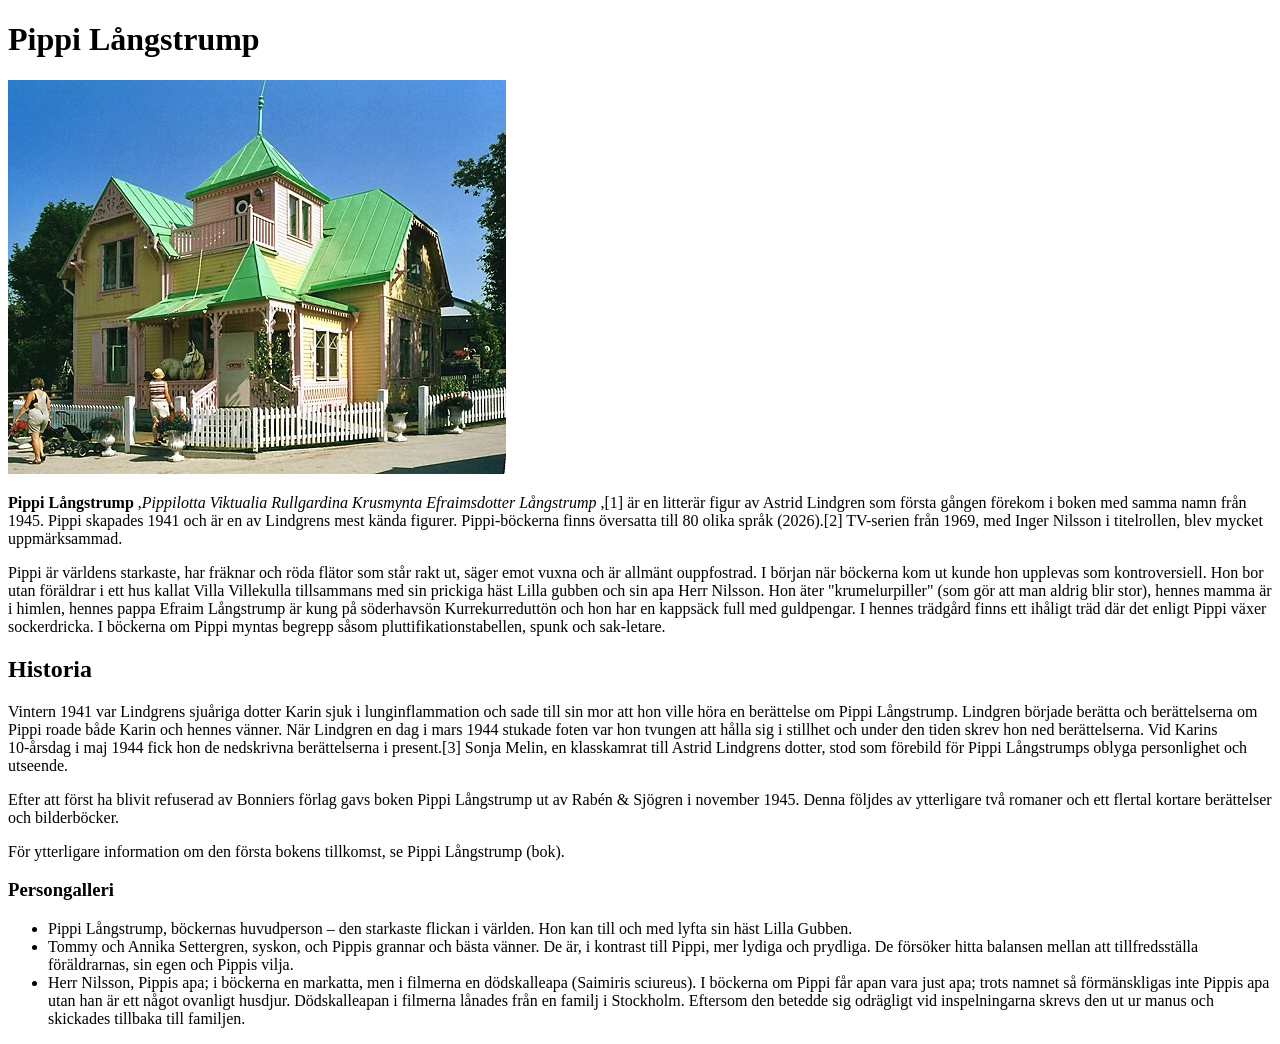
<file: index.html>
<!DOCTYPE html>
<html lang="en">
<head>
    <meta charset="UTF-8">
    <meta name="viewport" content="width=, initial-scale=1.0">
    <title>Document</title>
</head>
<body>
    <h1>Pippi Långstrump</h1>
    <img src="./Screenshot 2026-08-27 at 16.06.23.png" alt="Villa Villekulla">
    <p><strong>Pippi Långstrump</strong> ,<em>Pippilotta Viktualia Rullgardina Krusmynta Efraimsdotter Långstrump</em> ,[1] är en litterär figur av Astrid Lindgren som första gången förekom i boken med samma namn från 1945. Pippi skapades 1941 och är en av Lindgrens mest kända figurer. Pippi-böckerna finns översatta till 80 olika språk (2026).[2] TV-serien från 1969, med Inger Nilsson i titelrollen, blev mycket uppmärksammad.</p>
    
    <p>Pippi är världens starkaste, har fräknar och röda flätor som står rakt ut, säger emot vuxna och är allmänt ouppfostrad. I början när böckerna kom ut kunde hon upplevas som kontroversiell. Hon bor utan föräldrar i ett hus kallat Villa Villekulla tillsammans med sin prickiga häst Lilla gubben och sin apa Herr Nilsson. Hon äter "krumelurpiller" (som gör att man aldrig blir stor), hennes mamma är i himlen, hennes pappa Efraim Långstrump är kung på söderhavsön Kurrekurreduttön och hon har en kappsäck full med guldpengar. I hennes trädgård finns ett ihåligt träd där det enligt Pippi växer sockerdricka. I böckerna om Pippi myntas begrepp såsom pluttifikationstabellen, spunk och sak-letare.</p>




    
    <h2>Historia</h2>
    <p>Vintern 1941 var Lindgrens sjuåriga dotter Karin sjuk i lunginflammation och sade till sin mor att hon ville höra en berättelse om Pippi Långstrump. Lindgren började berätta och berättelserna om Pippi roade både Karin och hennes vänner. När Lindgren en dag i mars 1944 stukade foten var hon tvungen att hålla sig i stillhet och under den tiden skrev hon ned berättelserna. Vid Karins 10-årsdag i maj 1944 fick hon de nedskrivna berättelserna i present.[3] Sonja Melin, en klasskamrat till Astrid Lindgrens dotter, stod som förebild för Pippi Långstrumps oblyga personlighet och utseende.</p>
    <p>Efter att först ha blivit refuserad av Bonniers förlag gavs boken Pippi Långstrump ut av Rabén & Sjögren i november 1945. Denna följdes av ytterligare två romaner och ett flertal kortare berättelser och bilderböcker.</p>
    <p>För ytterligare information om den första bokens tillkomst, se Pippi Långstrump (bok).</p>
    <h3>Persongalleri</h3>
    <ul>
        <li>Pippi Långstrump, böckernas huvudperson – den starkaste flickan i världen. Hon kan till och med lyfta sin häst Lilla Gubben.</li>
        <li>Tommy och Annika Settergren, syskon, och Pippis grannar och bästa vänner. De är, i kontrast till Pippi, mer lydiga och prydliga. De försöker hitta balansen mellan att tillfredsställa föräldrarnas, sin egen och Pippis vilja.</li>
        <li>Herr Nilsson, Pippis apa; i böckerna en markatta, men i filmerna en dödskalleapa (Saimiris sciureus). I böckerna om Pippi får apan vara just apa; trots namnet så förmänskligas inte Pippis apa utan han är ett något ovanligt husdjur. Dödskalleapan i filmerna lånades från en familj i Stockholm. Eftersom den betedde sig odrägligt vid inspelningarna skrevs den ut ur manus och skickades tillbaka till familjen.</li>
    </ul>
</body>
</html>
</file>
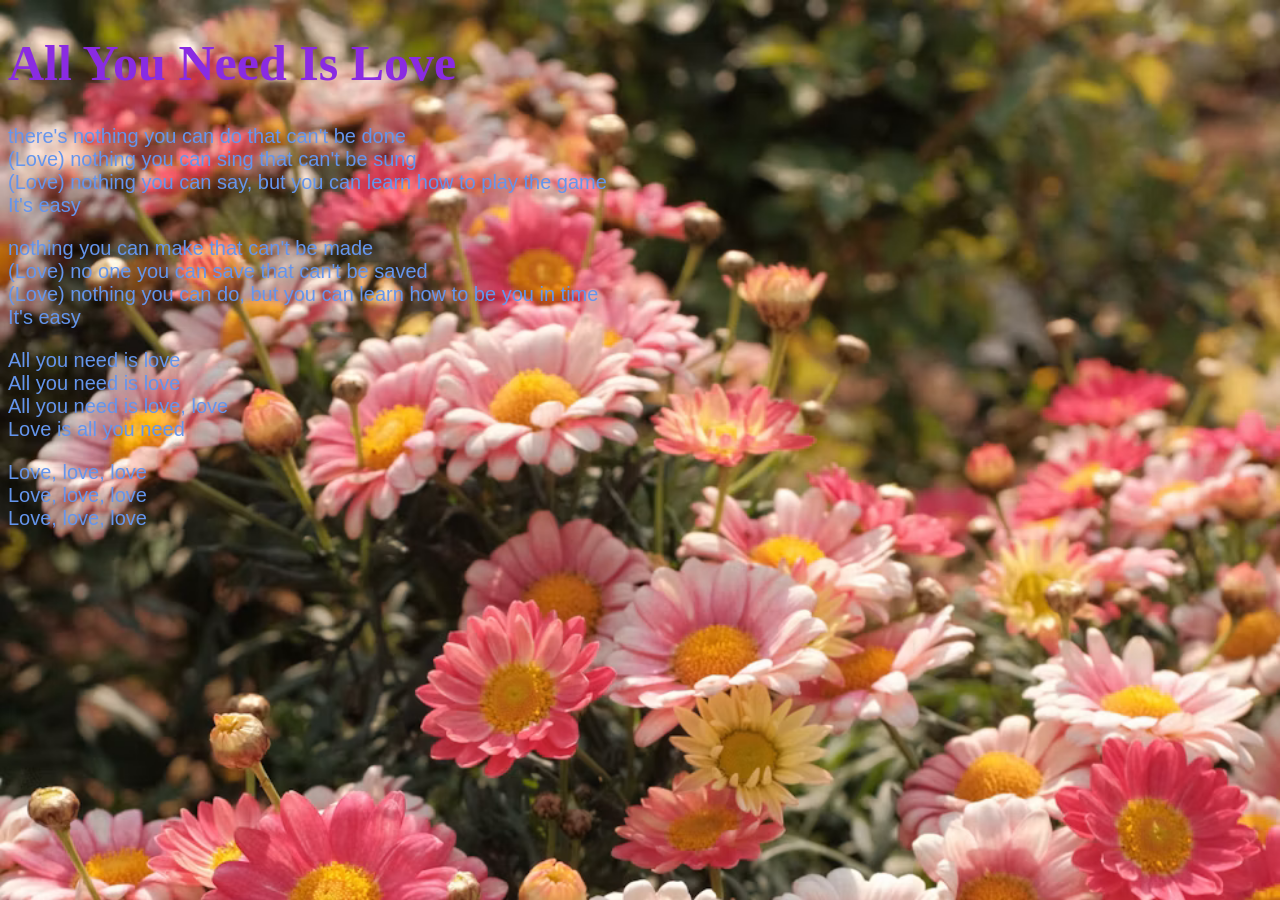
<file: kapitel-1/Love/index.html>
<!DOCTYPE html>
<html lang="en">
<head>
    <meta charset="UTF-8">
    <meta name="viewport" content="width=device-width, initial-scale=1.0">
    <title>All You Need Is Love</title>
    <link rel="stylesheet" href="style.css">
</head>
<body>
    <h1>All You Need Is Love</h1>
    <p>there's nothing you can do that can't be done <br>
    (Love) nothing you can sing that can't be sung <br>
    (Love) nothing you can say, but you can learn how to play the game <br>
    It's easy</p>
    <p>nothing you can make that can't be made <br>
    (Love) no one you can save that can't be saved <br>
    (Love) nothing you can do, but you can learn how to be you in time <br>
    It's easy</p>
    <p>All you need is love <br>
    All you need is love <br>
    All you need is love, love <br>
    Love is all you need</p>
    <p>Love, love, love <br>
    Love, love, love <br>
    Love, love, love</p>
</body>
</html>
</file>
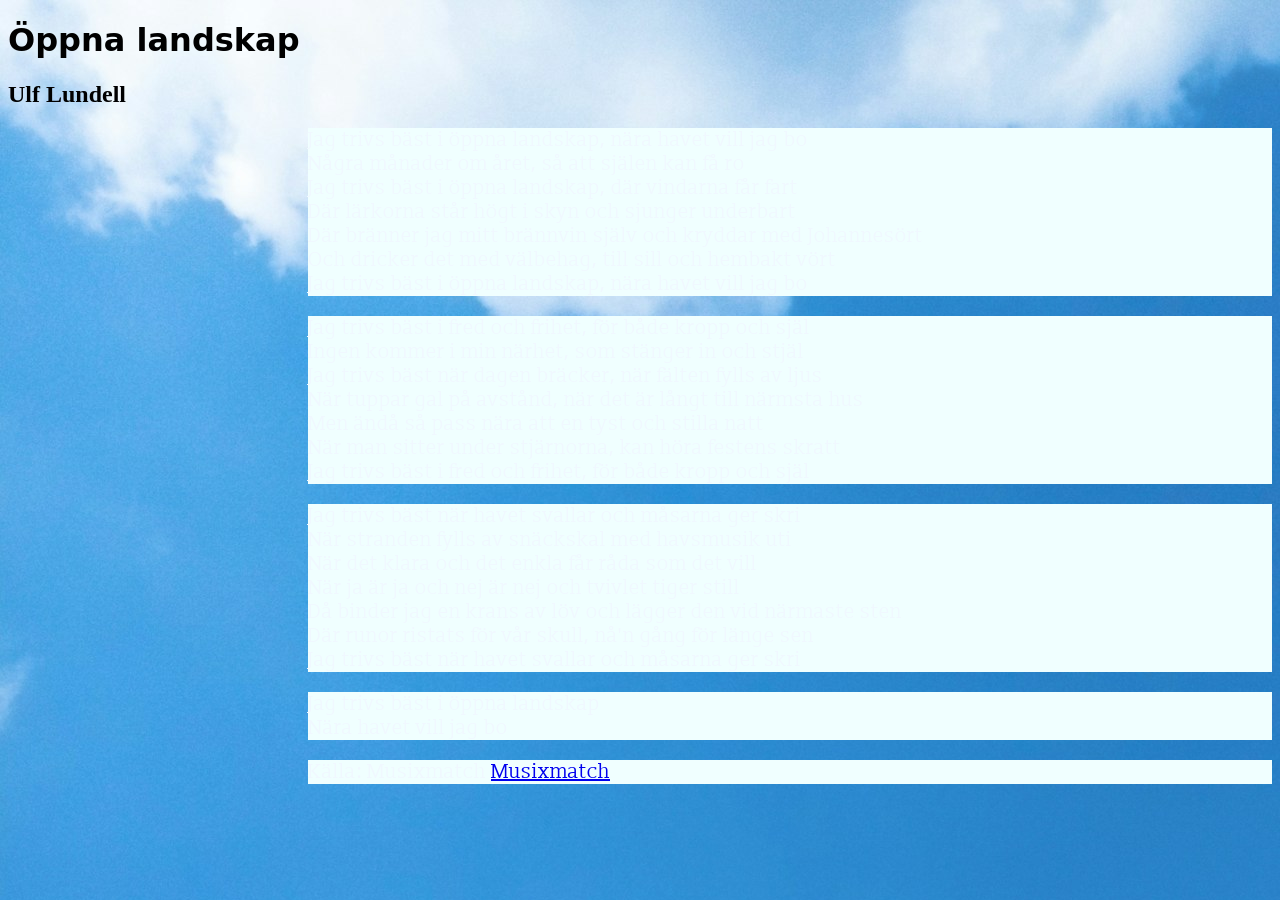
<file: kapitel-1/oppna-landskapet/index.html>
<!DOCTYPE html>
<html lang="en">
<head>
    <meta charset="UTF-8">
    <meta name="viewport" content="width=, initial-scale=1.0">
    <title>Document</title>
    <link rel="stylesheet" href="style.css">
</head>
<body>
    <h1>Öppna landskap</h1>
    <h2>Ulf Lundell</h2>
    <p>Jag trivs bäst i öppna landskap, nära havet vill jag bo <br>
    Några månader om året, så att själen kan få ro <br>
    Jag trivs bäst i öppna landskap, där vindarna får fart <br>
    Där lärkorna står högt i skyn och sjunger underbart <br>
    Där bränner jag mitt brännvin själv och kryddar med Johannesört <br>
    Och dricker det med välbehag, till sill och hembakt vört <br>
    Jag trivs bäst i öppna landskap, nära havet vill jag bo <br>
    </p>

    <p>Jag trivs bäst i fred och frihet, för både kropp och själ <br>
    Ingen kommer i min närhet, som stänger in och stjäl <br>
    Jag trivs bäst när dagen bräcker, när fälten fylls av ljus <br>
    När tuppar gal på avstånd, när det är långt till närmsta hus <br>
    Men ändå så pass nära att en tyst och stilla natt <br>
    När man sitter under stjärnorna, kan höra festens skratt <br>
    Jag trivs bäst i fred och frihet, för både kropp och själ <br>
    </p>

    <p>Jag trivs bäst när havet svallar och måsarna ger skri <br>
    När stranden fylls av snäckskal med havsmusik uti <br>
    När det klara och det enkla får råda som det vill <br>
    När ja är ja och nej är nej och tvivlet tiger still <br>
    Då binder jag en krans av löv och lägger den vid närmaste sten <br>
    Där runor ristats för vår skull, nå'n gång för länge sen <br>
    Jag trivs bäst när havet svallar och måsarna ger skri <br>
    </p>

    <p>Jag trivs bäst i öppna landskap <br>
    Nära havet vill jag bo <br>
    </p>

    <p>Källa: Musixmatch <a href="https://pro-web.musixmatch.com/pro">Musixmatch</a></p>
</body>
</html>
</file>
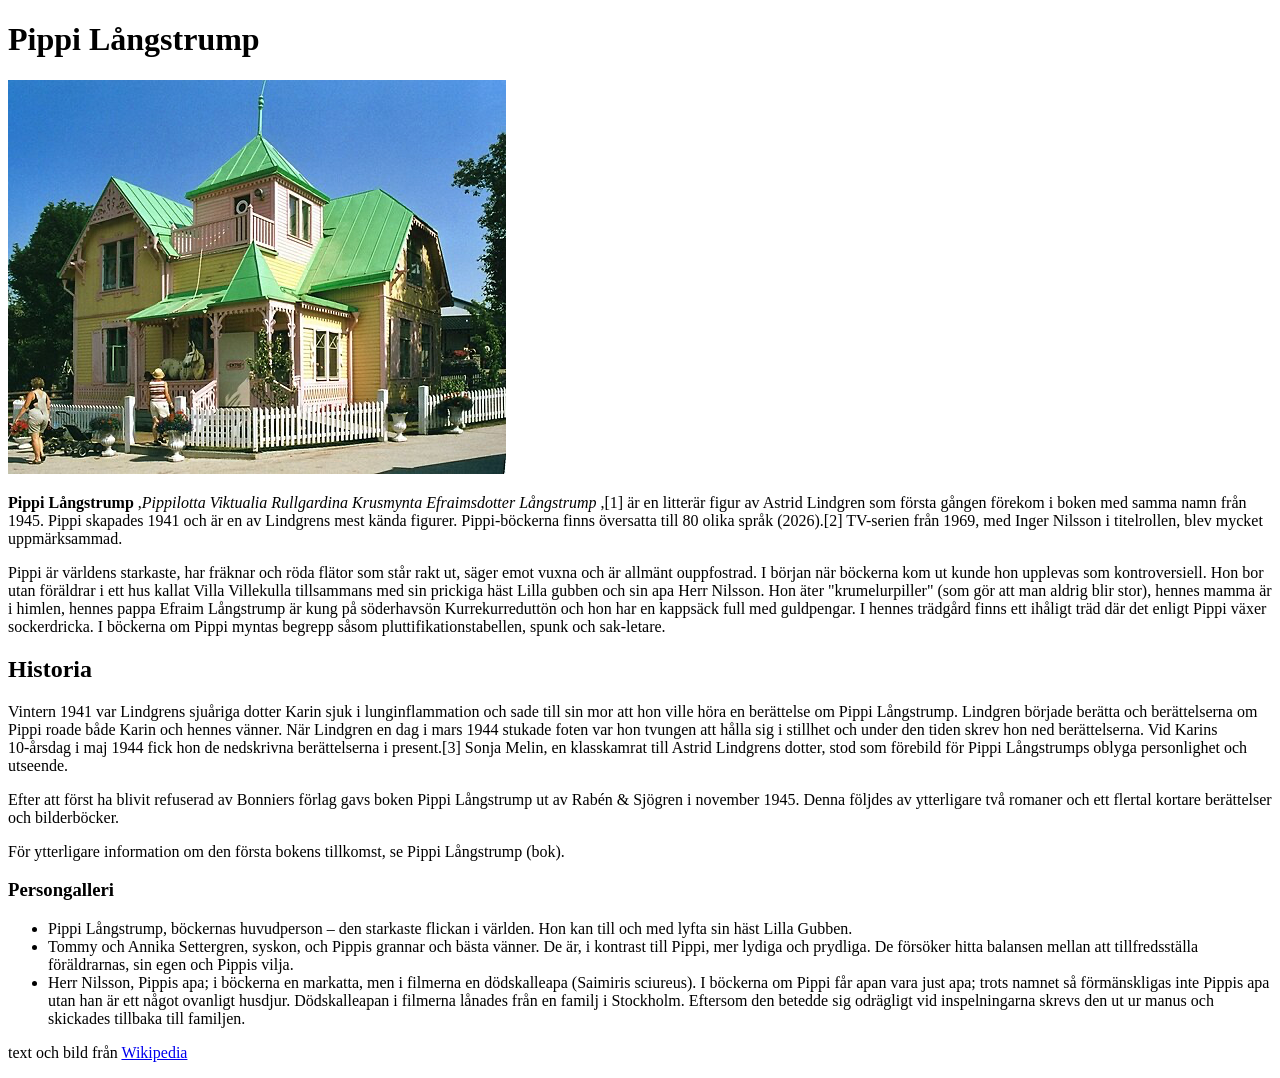
<file: kapitel-1/pippi/index.html>
<!DOCTYPE html>
<html lang="en">
<head>
    <meta charset="UTF-8">
    <meta name="viewport" content="width=, initial-scale=1.0">
    <title>Document</title>
</head>
<body>
    <h1>Pippi Långstrump</h1>
    <img src="./Screenshot 2026-08-27 at 16.06.23.png" alt="Villa Villekulla">
    <p><strong>Pippi Långstrump</strong> ,<em>Pippilotta Viktualia Rullgardina Krusmynta Efraimsdotter Långstrump</em> ,[1] är en litterär figur av Astrid Lindgren som första gången förekom i boken med samma namn från 1945. Pippi skapades 1941 och är en av Lindgrens mest kända figurer. Pippi-böckerna finns översatta till 80 olika språk (2026).[2] TV-serien från 1969, med Inger Nilsson i titelrollen, blev mycket uppmärksammad.</p>
    
    <p>Pippi är världens starkaste, har fräknar och röda flätor som står rakt ut, säger emot vuxna och är allmänt ouppfostrad. I början när böckerna kom ut kunde hon upplevas som kontroversiell. Hon bor utan föräldrar i ett hus kallat Villa Villekulla tillsammans med sin prickiga häst Lilla gubben och sin apa Herr Nilsson. Hon äter "krumelurpiller" (som gör att man aldrig blir stor), hennes mamma är i himlen, hennes pappa Efraim Långstrump är kung på söderhavsön Kurrekurreduttön och hon har en kappsäck full med guldpengar. I hennes trädgård finns ett ihåligt träd där det enligt Pippi växer sockerdricka. I böckerna om Pippi myntas begrepp såsom pluttifikationstabellen, spunk och sak-letare.</p>




    
    <h2>Historia</h2>
    <p>Vintern 1941 var Lindgrens sjuåriga dotter Karin sjuk i lunginflammation och sade till sin mor att hon ville höra en berättelse om Pippi Långstrump. Lindgren började berätta och berättelserna om Pippi roade både Karin och hennes vänner. När Lindgren en dag i mars 1944 stukade foten var hon tvungen att hålla sig i stillhet och under den tiden skrev hon ned berättelserna. Vid Karins 10-årsdag i maj 1944 fick hon de nedskrivna berättelserna i present.[3] Sonja Melin, en klasskamrat till Astrid Lindgrens dotter, stod som förebild för Pippi Långstrumps oblyga personlighet och utseende.</p>
    <p>Efter att först ha blivit refuserad av Bonniers förlag gavs boken Pippi Långstrump ut av Rabén & Sjögren i november 1945. Denna följdes av ytterligare två romaner och ett flertal kortare berättelser och bilderböcker.</p>
    <p>För ytterligare information om den första bokens tillkomst, se Pippi Långstrump (bok).</p>
    <h3>Persongalleri</h3>
    <ul>
        <li>Pippi Långstrump, böckernas huvudperson – den starkaste flickan i världen. Hon kan till och med lyfta sin häst Lilla Gubben.</li>
        <li>Tommy och Annika Settergren, syskon, och Pippis grannar och bästa vänner. De är, i kontrast till Pippi, mer lydiga och prydliga. De försöker hitta balansen mellan att tillfredsställa föräldrarnas, sin egen och Pippis vilja.</li>
        <li>Herr Nilsson, Pippis apa; i böckerna en markatta, men i filmerna en dödskalleapa (Saimiris sciureus). I böckerna om Pippi får apan vara just apa; trots namnet så förmänskligas inte Pippis apa utan han är ett något ovanligt husdjur. Dödskalleapan i filmerna lånades från en familj i Stockholm. Eftersom den betedde sig odrägligt vid inspelningarna skrevs den ut ur manus och skickades tillbaka till familjen.</li>
    </ul>
    <p>text och bild från <a href="https://sv.wikipedia.org/wiki/Pippi_Långstrump">Wikipedia</a></p>
</body>
</html>
</file>
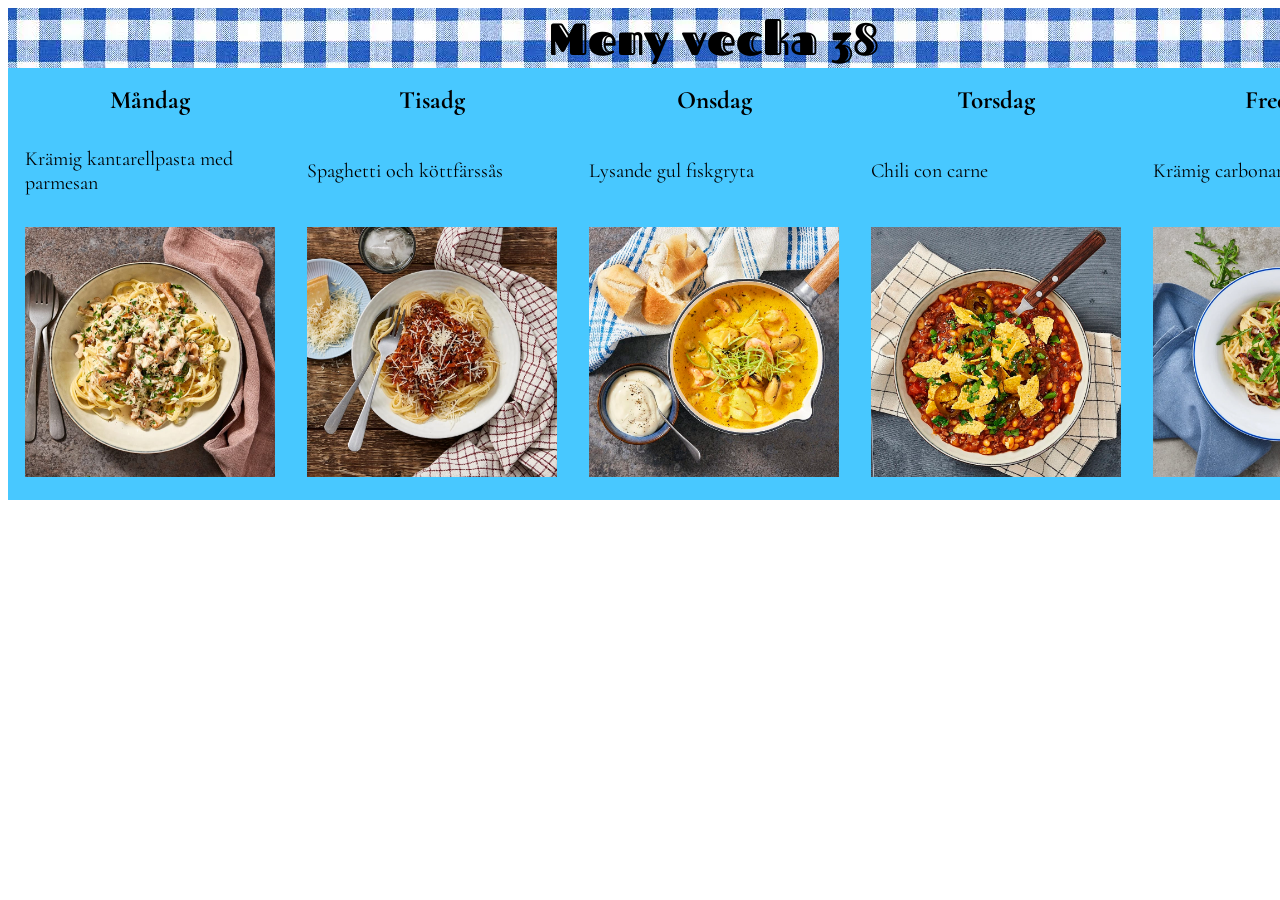
<file: kapitel-1/veckomeny/index.html>
<!DOCTYPE html>
<html lang="en">
<head>
    <meta charset="UTF-8">
    <meta name="viewport" content="width=device-width, initial-scale=1.0">
    <title>Veckomeny 38</title>
    <link rel="stylesheet" href="style.css">
</head>
<body>
    <table>
        <caption>Meny vecka 38</caption>
        <tr>
            <th>Måndag</th>
            <th>Tisadg</th>
            <th>Onsdag</th>
            <th>Torsdag</th>
            <th>Fredag</th>
        </tr>
        <tr>
            <td>Krämig kantarellpasta med parmesan</td>
            <td>Spaghetti och köttfärssås</td>
            <td>Lysande gul fiskgryta</td>
            <td>Chili con carne</td>
            <td>Krämig carbonara</td>
        </tr>
        <tr>
            <td><img src="./bilder/pasta.jpg" alt="Krämig kantarellpasta med parmesan"></td> 
            <td><img src="./bilder/spaghetti.jpg" alt="Spaghetti och köttfärssås"></td>
            <td><img src="./bilder/lysande_gul_fiskgryta.jpg" alt="Lysande gul fiskgryta"></td>
            <td><img src="./bilder/chili_con_carne.jpg" alt="Chili con carne"></td>
            <td><img src="./bilder/carbonara.jpg" alt="Krämig carbonara"></td>
        </tr>
    </table>
</body>
</html>
</file>
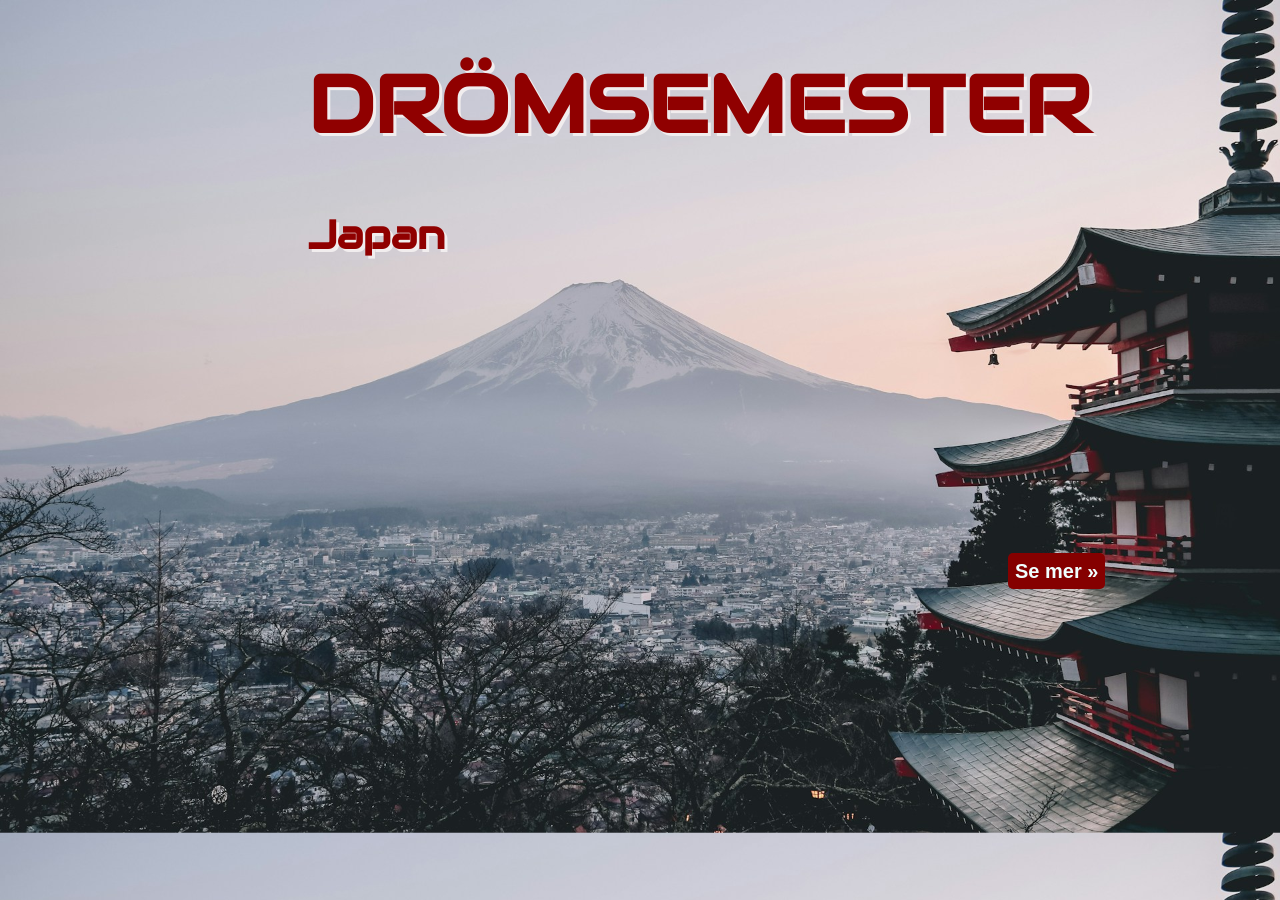
<file: kapitel-2/dromsemester/index.html>
<!DOCTYPE html>
<html lang="en">
<head>
    <meta charset="UTF-8">
    <meta name="viewport" content="width=device-width, initial-scale=1.0">
    <title>Drömsemester</title>
    <link rel="stylesheet" href="style.css">
</head>
<body>
    <h1>Drömsemester</h1>
    <h2>Japan</h2>
    <p><a href="#">Se mer &raquo;</a></p>
</body>
</html>
</file>
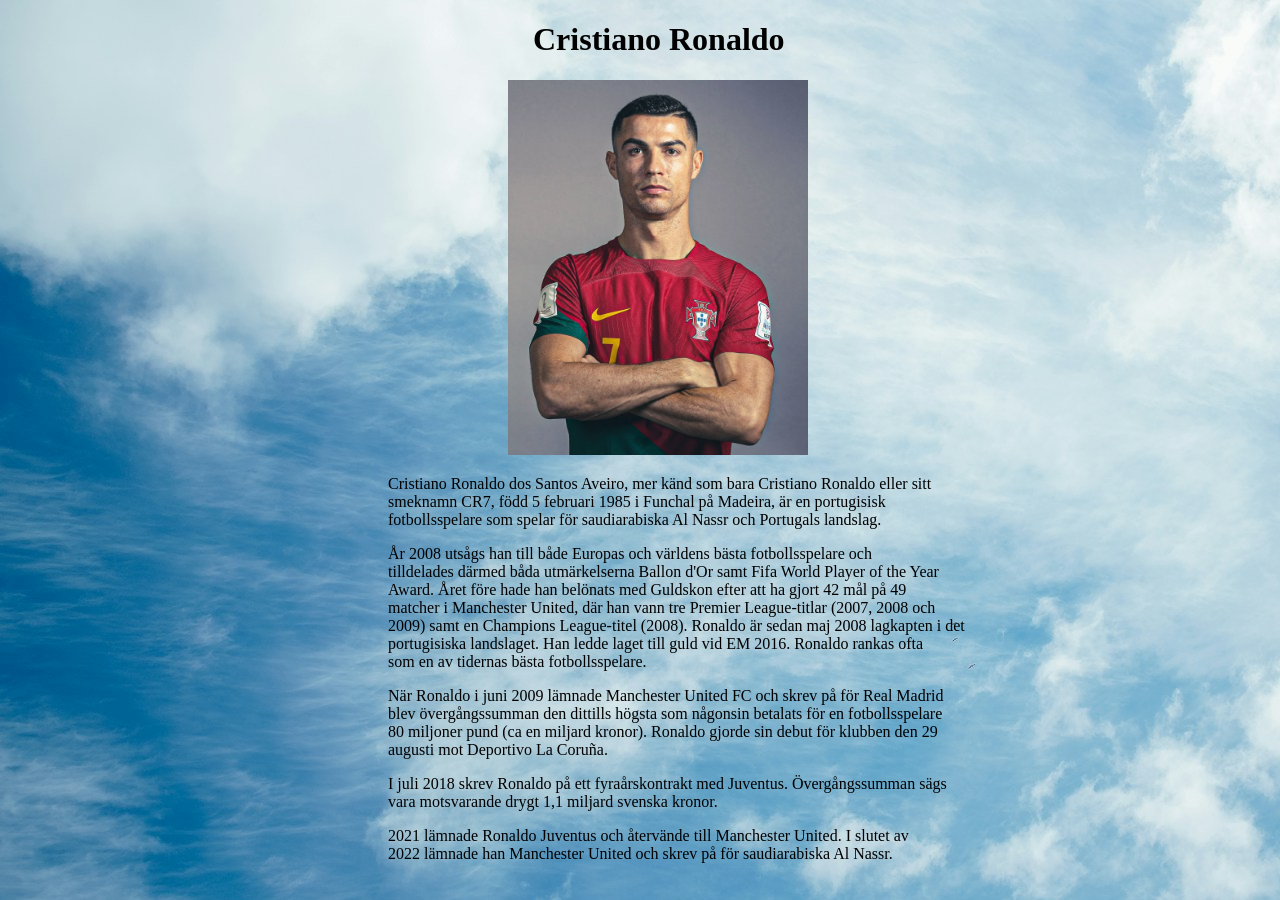
<file: kapitel-2/personportratt/index.html>
<!DOCTYPE html>
<html lang="en">
<head>
    <meta charset="UTF-8">
    <meta name="viewport" content="width=device-width, initial-scale=1.0">
    <title>Cristiano Ronaldo</title>
    <link rel="stylesheet" href="style.css">
</head>
<body>
    <h1>Cristiano Ronaldo</h1>
    <img src="./bilder/Cristiano Ronaldo Portugal 🇵🇹.jpg" alt="">
    

    <p>Cristiano Ronaldo dos Santos Aveiro, mer känd som bara Cristiano Ronaldo eller sitt  <br>smeknamn CR7, född 5 februari 1985 i Funchal på Madeira, är en portugisisk  <br>fotbollsspelare som spelar för saudiarabiska Al Nassr och Portugals landslag. <br>
    </p>

    <p>År 2008 utsågs han till både Europas och världens bästa fotbollsspelare och  <br>tilldelades därmed båda utmärkelserna Ballon d'Or samt Fifa World Player of the Year  <br>Award. Året före hade han belönats med Guldskon efter att ha gjort 42 mål på 49  <br>matcher i Manchester United, där han vann tre Premier League-titlar (2007, 2008 och  <br>2009) samt en Champions League-titel (2008). Ronaldo är sedan maj 2008 lagkapten i det  <br>portugisiska landslaget. Han ledde laget till guld vid EM 2016. Ronaldo rankas ofta  <br>som en av tidernas bästa fotbollsspelare. <br>
    </p>

    <p>När Ronaldo i juni 2009 lämnade Manchester United FC och skrev på för Real Madrid  <br>blev övergångssumman den dittills högsta som någonsin betalats för en fotbollsspelare  <br> 80 miljoner pund (ca en miljard kronor). Ronaldo gjorde sin debut för klubben den 29  <br>augusti mot Deportivo La Coruña. <br>
    </p>

    <p>I juli 2018 skrev Ronaldo på ett fyraårskontrakt med Juventus. Övergångssumman sägs  <br>vara motsvarande drygt 1,1 miljard svenska kronor. <br>
    </p>

    <p>2021 lämnade Ronaldo Juventus och återvände till Manchester United. I slutet av  <br>2022 lämnade han Manchester United och skrev på för saudiarabiska Al Nassr. <br>
    </p>

    <table>
        <tr></tr>
    </table>


</body>
</html>
</file>
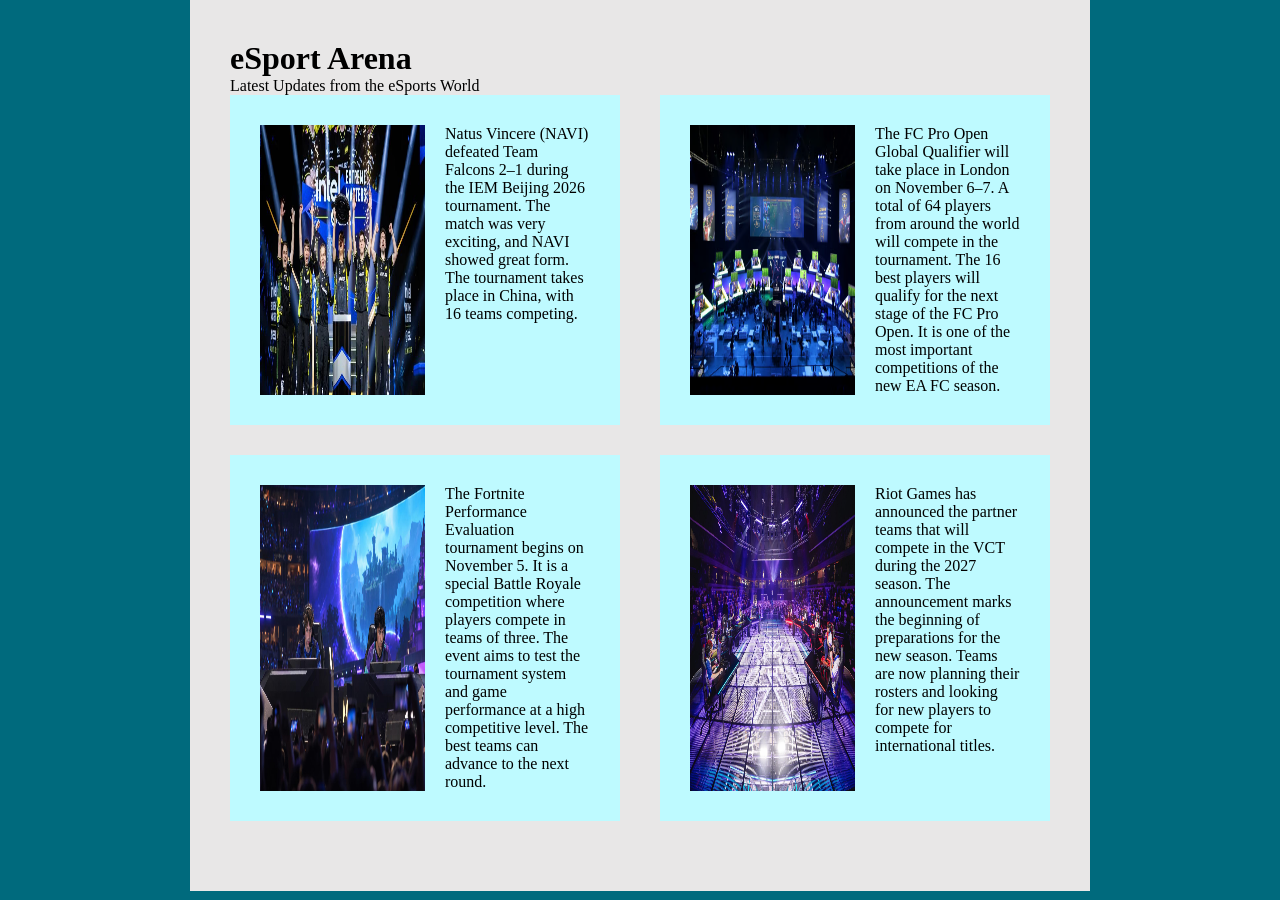
<file: kapitel-3/esport/index.html>
<!DOCTYPE html>
<html lang="en">

<head>
    <meta charset="UTF-8">
    <meta name="viewport" content="width=device-width, initial-scale=1.0">
    <title>eSport</title>
    <link rel="stylesheet" href="style.css">
</head>

<body>
    <div class="kontainer">
        <h1>eSport Arena</h1>

        <p class="nyheter">Latest Updates from the eSports World</p>
        <div class="kolumner">
            <div class="ruta">
                <img src="./bilder/cs2.png" alt="">
                <p class="bildtext">Natus Vincere (NAVI) defeated Team Falcons 2–1 during the IEM Beijing 2026
                    tournament.
                    The match was very exciting, and NAVI showed great form. The tournament takes place in China, with
                    16
                    teams competing.</p>
            </div>
            <div class="ruta">
                <img src="./bilder/fifa.png" alt="">
                <p class="bildtext">The FC Pro Open Global Qualifier will take place in London on November 6–7. A total
                    of
                    64 players from around the world will compete in the tournament. The 16 best players will qualify
                    for
                    the next stage of the FC Pro Open. It is one of the most important competitions of the new EA FC
                    season.
                </p>
            </div>
        </div>
        <div class="kolumner">
            <div class="ruta">
                <img src="./bilder/fortnite.png" alt="">
                <p class="bildtext">The Fortnite Performance Evaluation tournament begins on November 5. It is a special
                    Battle Royale competition where players compete in teams of three. The event aims to test the
                    tournament
                    system and game performance at a high competitive level. The best teams can advance to the next
                    round.
                </p>
            </div>
            <div class="ruta">
                <img src="./bilder/valorant.png" alt="">
                <p class="bildtext">Riot Games has announced the partner teams that will compete in the VCT during the
                    2027
                    season. The announcement marks the beginning of preparations for the new season. Teams are now
                    planning
                    their rosters and looking for new players to compete for international titles.</p>
            </div>
        </div>

    </div>
</body>

</html>
</file>
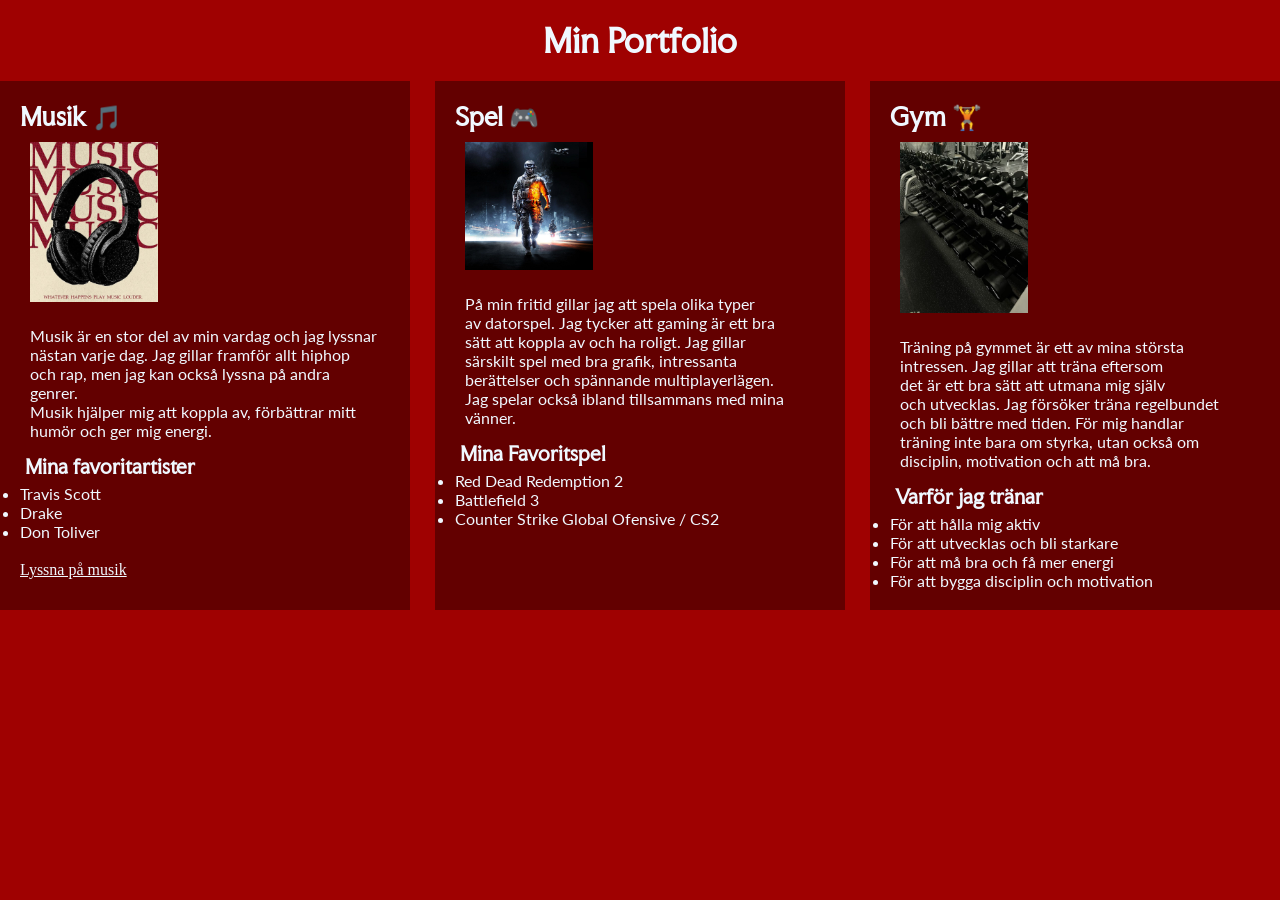
<file: kapitel-3/portfolio/index.html>
<!DOCTYPE html>
<html lang="en">
<head>
    <meta charset="UTF-8">
    <meta name="viewport" content="width=, initial-scale=1.0">
    <title>Document</title>
    <link rel="stylesheet" href="style.css">
</head>
<body>
    <div class="kontainer">

        <h1>Min Portfolio</h1>

        <div class="kolumner">

            <div class="box">
                <h2>Musik 🎵</h2>
                <img src="./bilder/image.png" alt="">
                <p>
                    Musik är en stor del av min vardag och jag lyssnar <br>
                    nästan varje dag. Jag gillar framför allt hiphop <br>
                    och rap, men jag kan också lyssna på andra genrer. <br>
                    Musik hjälper mig att koppla av, förbättrar mitt <br>
                    humör och ger mig energi. <br>
                </p>
                <h3>Mina favoritartister</h3>
                <ul>
                    <li>Travis Scott</li>
                    <li>Drake</li>
                    <li>Don Toliver</li>
                </ul>
                <a href="https://www.google.com/url?sa=t&source=web&rct=j&opi=89978449&url=CAESWwHEIkXXS7QuCGEpH452ZyuNgEXmo2ZmqYg8WxT3UsVhOctFCYTfiYL-5wE-WK4Z4Vhi7Z4CZW4mo2f8xCkjxjsokBsNYOe8z8ic3JhDNfldvzbH77xvXDv16us&ved=2ahUKEwj717a3uoKYAxUgRvEDHZlrFZcQFnoECBEQAQ&uoh=2&usg=AOvVaw09baE0MKoA6bOYDMx--qX1">Lyssna på musik</a>
            </div>
            
            <div class="box">
                <h2>Spel 🎮</h2>
                
                <img src="./bilder/image copy.png" alt="">
                
                <p>
                    På min fritid gillar jag att spela olika typer <br>
                    av datorspel. Jag tycker att gaming är ett bra <br>
                    sätt att koppla av och ha roligt. Jag gillar <br>
                    särskilt spel med bra grafik, intressanta <br>
                    berättelser och spännande multiplayerlägen. <br>
                    Jag spelar också ibland tillsammans med mina <br>
                    vänner. <br>
                </p>
                
                <h3>Mina Favoritspel</h3>
                
                <ul>
                    <li>Red Dead Redemption 2</li>
                    <li>Battlefield 3</li>
                    <li>Counter Strike Global Ofensive / CS2</li>
                </ul>
            </div>
            
            <div class="box">
                
                <h2>Gym 🏋️</h2>
                
                <img src="./bilder/gym.png" alt="">
                
                <p>
                    Träning på gymmet är ett av mina största <br>
                    intressen. Jag gillar att träna eftersom <br>
                    det är ett bra sätt att utmana mig själv <br>
                    och utvecklas. Jag försöker träna regelbundet <br>
                    och bli bättre med tiden. För mig handlar <br>
                    träning inte bara om styrka, utan också om <br>
                    disciplin, motivation och att må bra. <br>
                </p>
                
                <h3>Varför jag tränar</h3>
                
                <ul>
                    <li>För att hålla mig aktiv</li>
                    <li>För att utvecklas och bli starkare</li>
                    <li>För att må bra och få mer energi</li>
                    <li>För att bygga disciplin och motivation</li>
                </ul>
                
                
            </div>
        </div>
    </div>
</body>
</html>
</file>
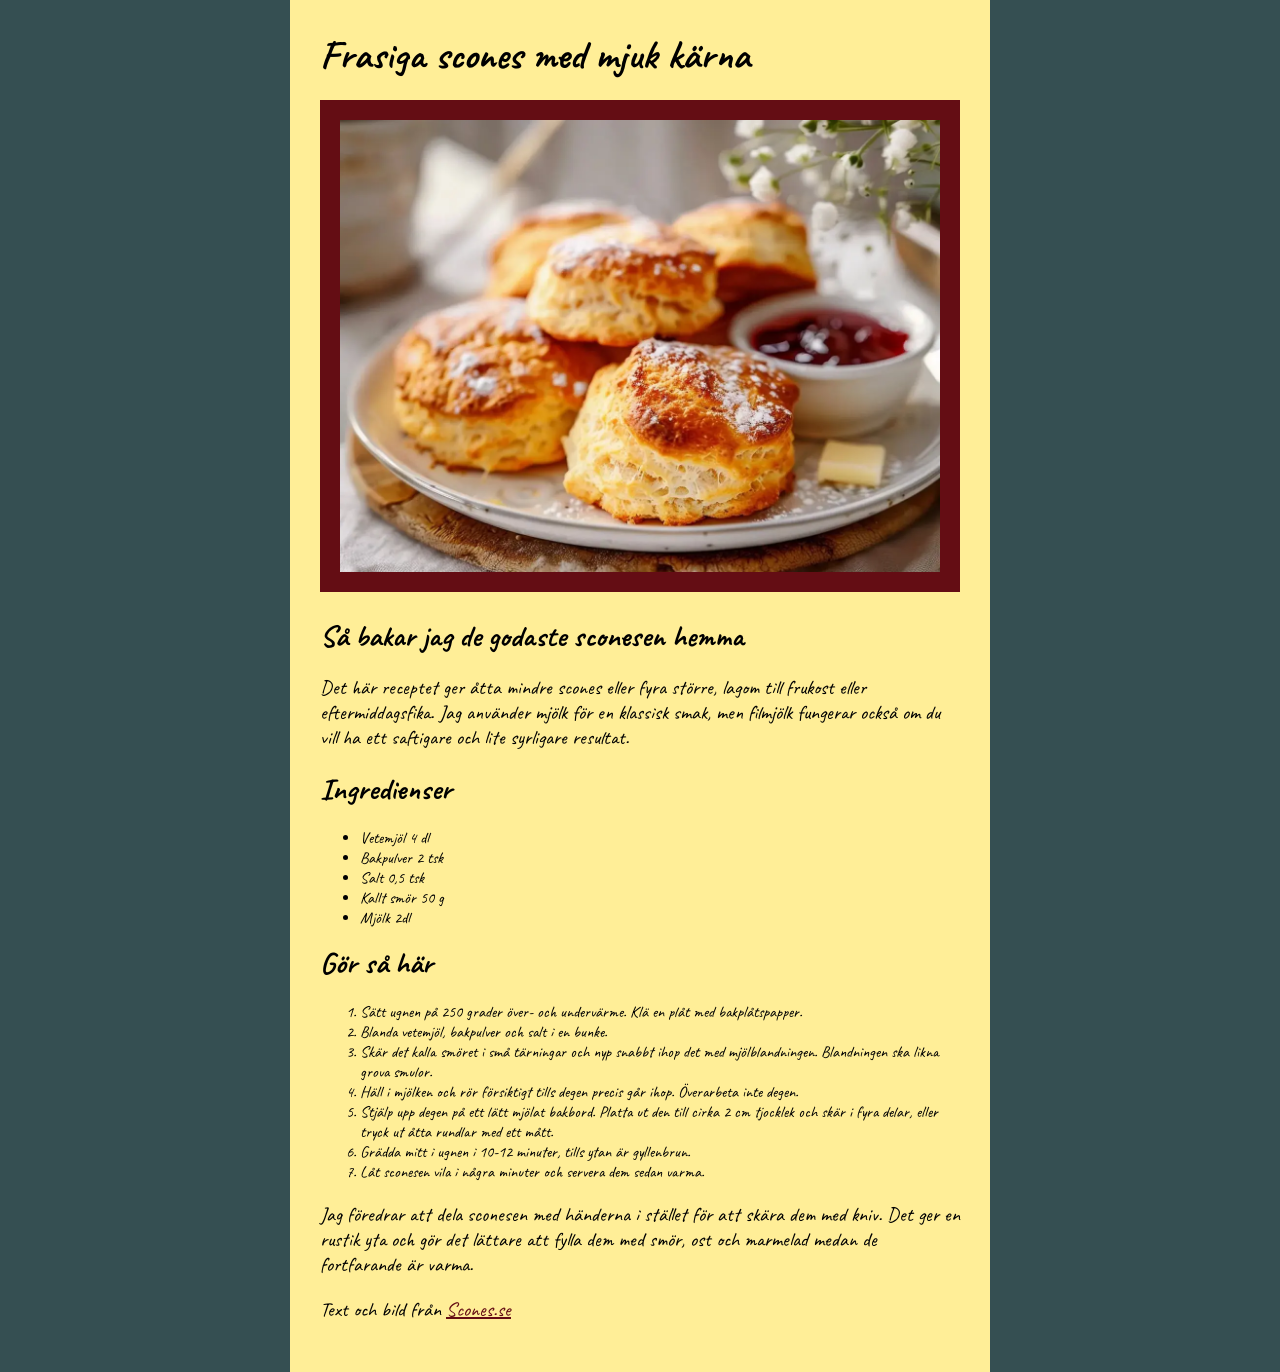
<file: kapitel-3/Scones/index.html>
<!DOCTYPE html>
<html lang="en">
<head>
    <meta charset="UTF-8">
    <meta name="viewport" content="width=device-width, initial-scale=1.0">
    <title>Scones</title>
    <link rel="stylesheet" href="style.css">
</head>
<body>
    <div>
        <h1>Frasiga scones med mjuk kärna</h1>

        <img src="./bilder/image.png" alt="">

        <h2>Så bakar jag de godaste sconesen hemma</h2>

        <p>Det här receptet ger åtta mindre scones eller fyra större, lagom till frukost eller eftermiddagsfika. Jag använder mjölk för en klassisk smak, men filmjölk fungerar också om du vill ha ett saftigare och lite syrligare resultat.</p>

        <h2>Ingredienser</h2>

        <ul>
            <li>Vetemjöl 4 dl</li>
            <li>Bakpulver 2 tsk</li>
            <li>Salt 0,5 tsk</li>
            <li>Kallt smör 50 g</li>
            <li>Mjölk 2dl</li>
        </ul>

        <h2>Gör så här</h2>
        <ol>
            <li>Sätt ugnen på 250 grader över- och undervärme. Klä en plåt med bakplåtspapper.</li>
            <li>Blanda vetemjöl, bakpulver och salt i en bunke.</li>
            <li>Skär det kalla smöret i små tärningar och nyp snabbt ihop det med mjölblandningen. Blandningen ska likna grova smulor.</li>
            <li>Häll i mjölken och rör försiktigt tills degen precis går ihop. Överarbeta inte degen.</li>
            <li>Stjälp upp degen på ett lätt mjölat bakbord. Platta ut den till cirka 2 cm tjocklek och skär i fyra delar, eller tryck ut åtta rundlar med ett mått.</li>
            <li>Grädda mitt i ugnen i 10-12 minuter, tills ytan är gyllenbrun.</li>
            <li>Låt sconesen vila i några minuter och servera dem sedan varma.</li>
        </ol>

        <p>Jag föredrar att dela sconesen med händerna i stället för att skära dem med kniv. Det ger en rustik yta och gör det lättare att fylla dem med smör, ost och marmelad medan de fortfarande är varma.</p>

        <p>Text och bild från <a href="https://scones.se/sa-bakar-du-frasiga-scones-med-mjuk-karna">Scones.se</a></p>
    </div>
</body>
</html>
</file>
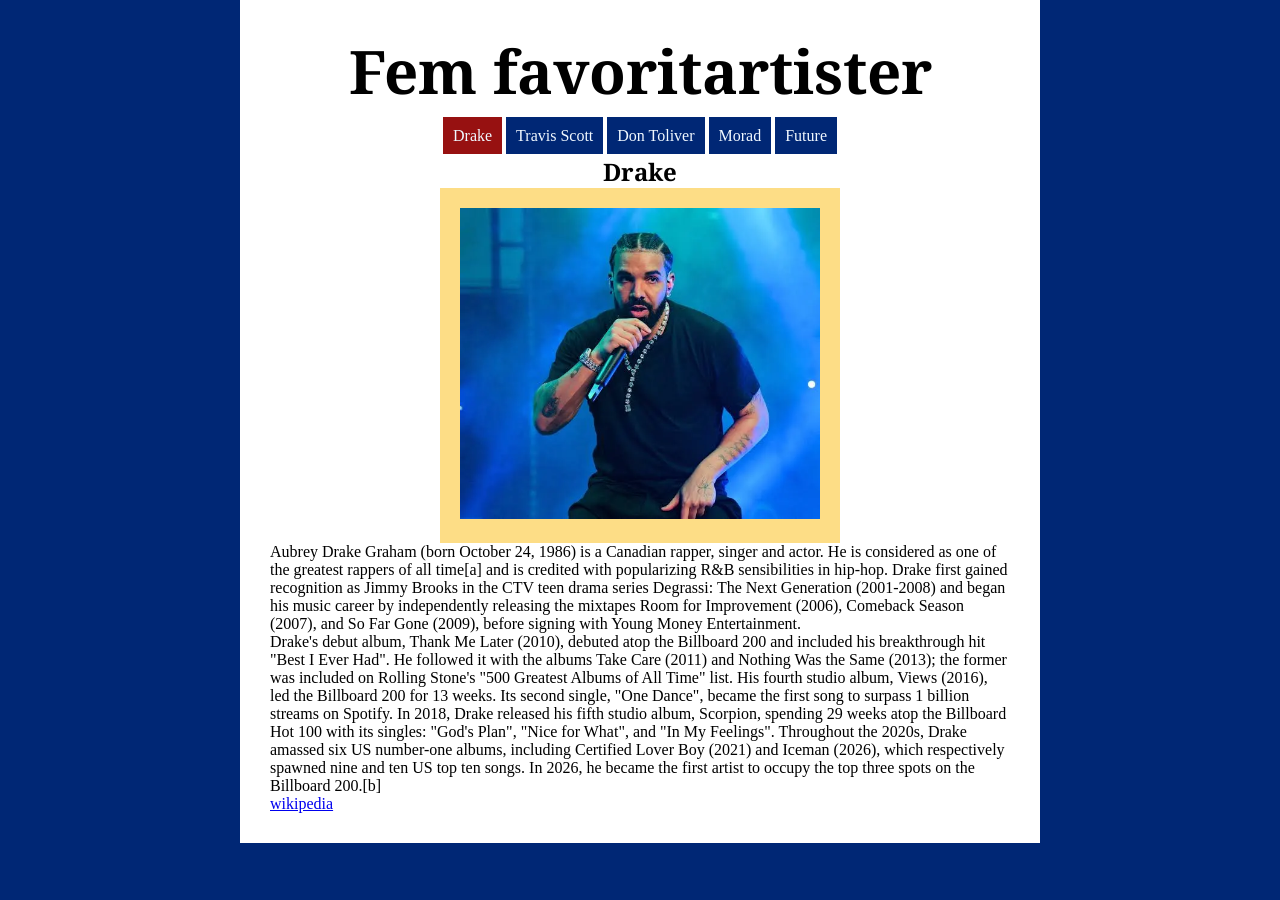
<file: kapitel-4/webbplats/sida1.html>
<!DOCTYPE html>
<html lang="en">
<head>
    <meta charset="UTF-8">
    <meta name="viewport" content="width=device-width, initial-scale=1.0">
    <title>Fem favoritartister</title>
    <link rel="stylesheet" href="style.css">
</head>
<body>
    <div class="kontainer">
        <header>
            <h1>Fem favoritartister</h1>
            <nav>
                <a class="aktiv" href="sida1.html">Drake</a>
                <a href="sida2.html">Travis Scott</a>
                <a href="sida3.html">Don Toliver</a>
                <a href="sida4.html">Morad</a>
                <a href="sida5.html">Future</a>
            </nav>
        </header>
        <main>
            <h2>Drake</h2>
            <figure>
                <img src="./bilder/drake.png"alt="">
                <figcaption></figcaption>
            </figure>
            <p>Aubrey Drake Graham (born October 24, 1986) is a Canadian rapper, singer and actor. He is considered as one of the greatest rappers of all time[a] and is credited with popularizing R&B sensibilities in hip-hop. Drake first gained recognition as Jimmy Brooks in the CTV teen drama series Degrassi: The Next Generation (2001-2008) and began his music career by independently releasing the mixtapes Room for Improvement (2006), Comeback Season (2007), and So Far Gone (2009), before signing with Young Money Entertainment.</p>

            <p>Drake's debut album, Thank Me Later (2010), debuted atop the Billboard 200 and included his breakthrough hit "Best I Ever Had". He followed it with the albums Take Care (2011) and Nothing Was the Same (2013); the former was included on Rolling Stone's "500 Greatest Albums of All Time" list. His fourth studio album, Views (2016), led the Billboard 200 for 13 weeks. Its second single, "One Dance", became the first song to surpass 1 billion streams on Spotify. In 2018, Drake released his fifth studio album, Scorpion, spending 29 weeks atop the Billboard Hot 100 with its singles: "God's Plan", "Nice for What", and "In My Feelings". Throughout the 2020s, Drake amassed six US number-one albums, including Certified Lover Boy (2021) and Iceman (2026), which respectively spawned nine and ten US top ten songs. In 2026, he became the first artist to occupy the top three spots on the Billboard 200.[b]</p>
        </main>
        <footer>
           <p> <a href="https://en.wikipedia.org/wiki/Drake_(musician)#">wikipedia</a> </p>
        </footer>
    </div>
</body>
</html>
</file>
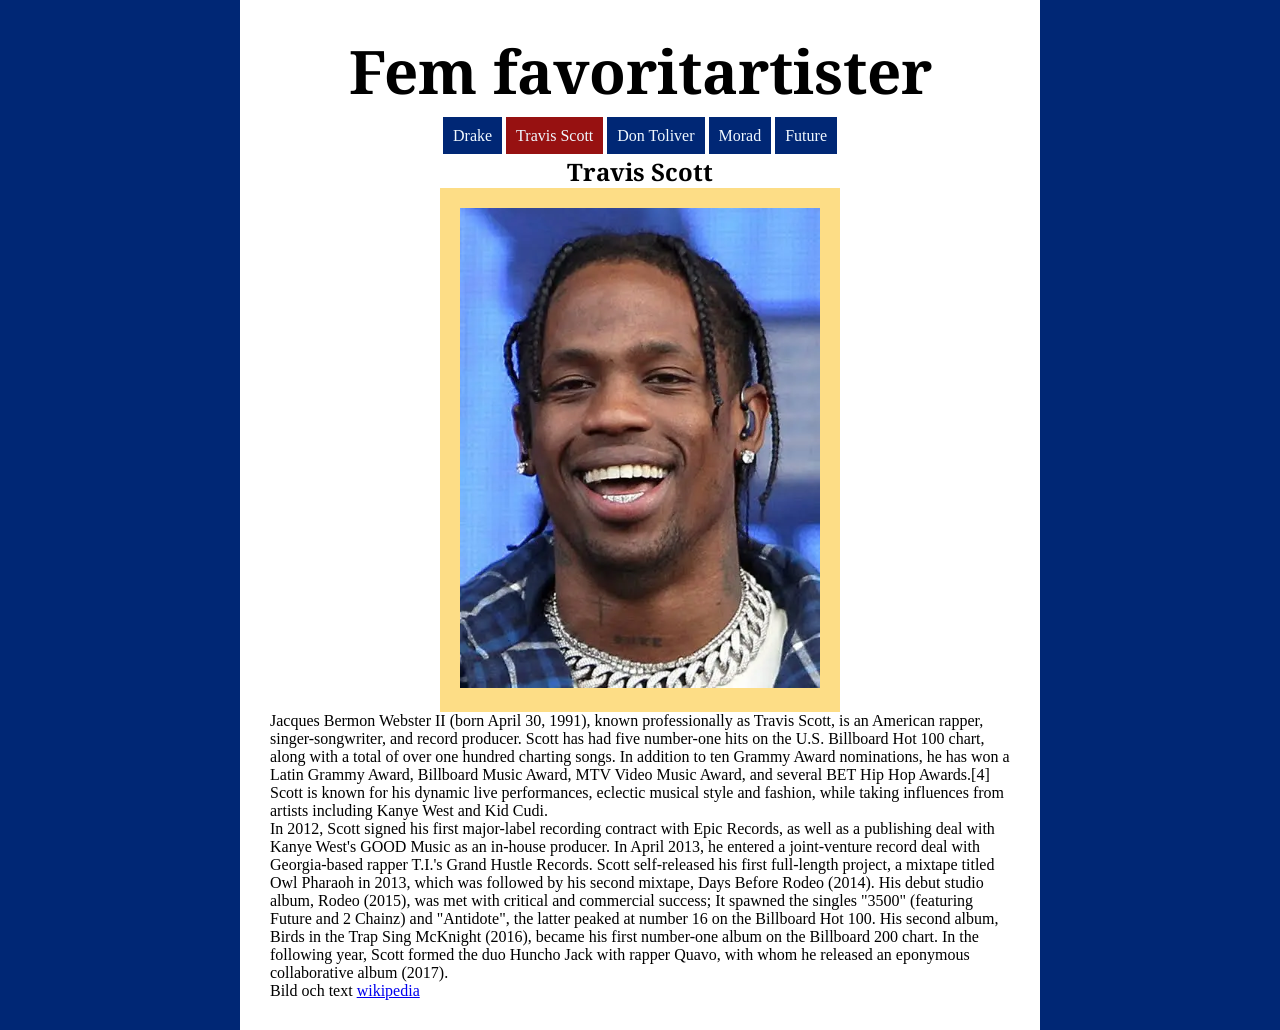
<file: kapitel-4/webbplats/sida2.html>
<!DOCTYPE html>
<html lang="en">
<head>
    <meta charset="UTF-8">
    <meta name="viewport" content="width=device-width, initial-scale=1.0">
    <title>Fem favoritartister</title>
    <link rel="stylesheet" href="style.css">
</head>
<body>
    <div class="kontainer">
        <header>
            <h1>Fem favoritartister</h1>
            <nav>
                <a href="sida1.html">Drake</a>
                <a class="aktiv" href="sida2.html">Travis Scott</a>
                <a href="sida3.html">Don Toliver</a>
                <a href="sida4.html">Morad</a>
                <a href="sida5.html">Future</a>
            </nav>
        </header>
        <main>
            <h2>Travis Scott</h2>
            <figure>
                <img src="./bilder/trav.png"alt="">
                <figcaption></figcaption>
            </figure>
            <p>Jacques Bermon Webster II (born April 30, 1991), known professionally as Travis Scott, is an American rapper, singer-songwriter, and record producer. Scott has had five number-one hits on the U.S. Billboard Hot 100 chart, along with a total of over one hundred charting songs. In addition to ten Grammy Award nominations, he has won a Latin Grammy Award, Billboard Music Award, MTV Video Music Award, and several BET Hip Hop Awards.[4] Scott is known for his dynamic live performances, eclectic musical style and fashion, while taking influences from artists including Kanye West and Kid Cudi.</p>

            <p>In 2012, Scott signed his first major-label recording contract with Epic Records, as well as a publishing deal with Kanye West's GOOD Music as an in-house producer. In April 2013, he entered a joint-venture record deal with Georgia-based rapper T.I.'s Grand Hustle Records. Scott self-released his first full-length project, a mixtape titled Owl Pharaoh in 2013, which was followed by his second mixtape, Days Before Rodeo (2014). His debut studio album, Rodeo (2015), was met with critical and commercial success; It spawned the singles "3500" (featuring Future and 2 Chainz) and "Antidote", the latter peaked at number 16 on the Billboard Hot 100. His second album, Birds in the Trap Sing McKnight (2016), became his first number-one album on the Billboard 200 chart. In the following year, Scott formed the duo Huncho Jack with rapper Quavo, with whom he released an eponymous collaborative album (2017).</p>
        </main>
        <footer>
            Bild och text <a href="https://en.wikipedia.org/wiki/Travis_Scott">wikipedia</a>
        </footer>
    </div>
</body>
</html>
</file>
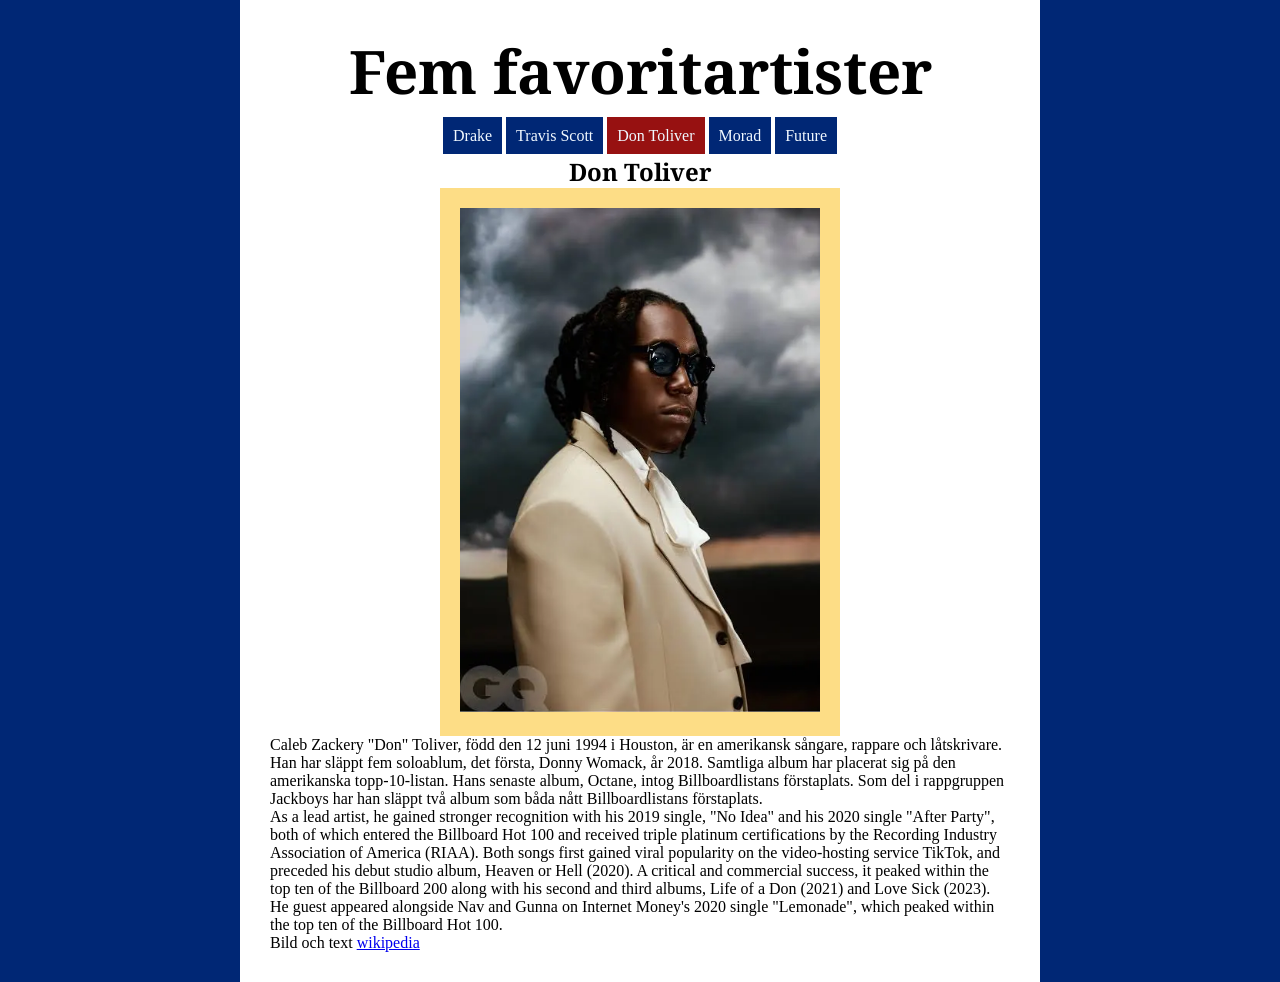
<file: kapitel-4/webbplats/sida3.html>
<!DOCTYPE html>
<html lang="en">
<head>
    <meta charset="UTF-8">
    <meta name="viewport" content="width=device-width, initial-scale=1.0">
    <title>Fem favoritartister</title>
    <link rel="stylesheet" href="style.css">
</head>
<body>
    <div class="kontainer">
        <header>
            <h1>Fem favoritartister</h1>
            <nav>
                <a href="sida1.html">Drake</a>
                <a href="sida2.html">Travis Scott</a>
                <a class="aktiv" href="sida3.html">Don Toliver</a>
                <a href="sida4.html">Morad</a>
                <a href="sida5.html">Future</a>
            </nav>
        </header>
        <main>
            <h2>Don Toliver</h2>
            <figure>
                <img src="./bilder/don.png"alt="">
                <figcaption></figcaption>
            </figure>
            <p>Caleb Zackery "Don" Toliver, född den 12 juni 1994 i Houston, är en amerikansk sångare, rappare och låtskrivare. Han har släppt fem soloablum, det första, Donny Womack, år 2018. Samtliga album har placerat sig på den amerikanska topp-10-listan. Hans senaste album, Octane, intog Billboardlistans förstaplats. Som del i rappgruppen Jackboys har han släppt två album som båda nått Billboardlistans förstaplats.</p>
            
            <p>As a lead artist, he gained stronger recognition with his 2019 single, "No Idea" and his 2020 single "After Party", both of which entered the Billboard Hot 100 and received triple platinum certifications by the Recording Industry Association of America (RIAA). Both songs first gained viral popularity on the video-hosting service TikTok, and preceded his debut studio album, Heaven or Hell (2020). A critical and commercial success, it peaked within the top ten of the Billboard 200 along with his second and third albums, Life of a Don (2021) and Love Sick (2023). He guest appeared alongside Nav and Gunna on Internet Money's 2020 single "Lemonade", which peaked within the top ten of the Billboard Hot 100.</p>
        </main>
        <footer>
            Bild och text <a href="https://en.wikipedia.org/wiki/Don_Toliver">wikipedia</a>
        </footer>
    </div>
</body>
</html>
</file>
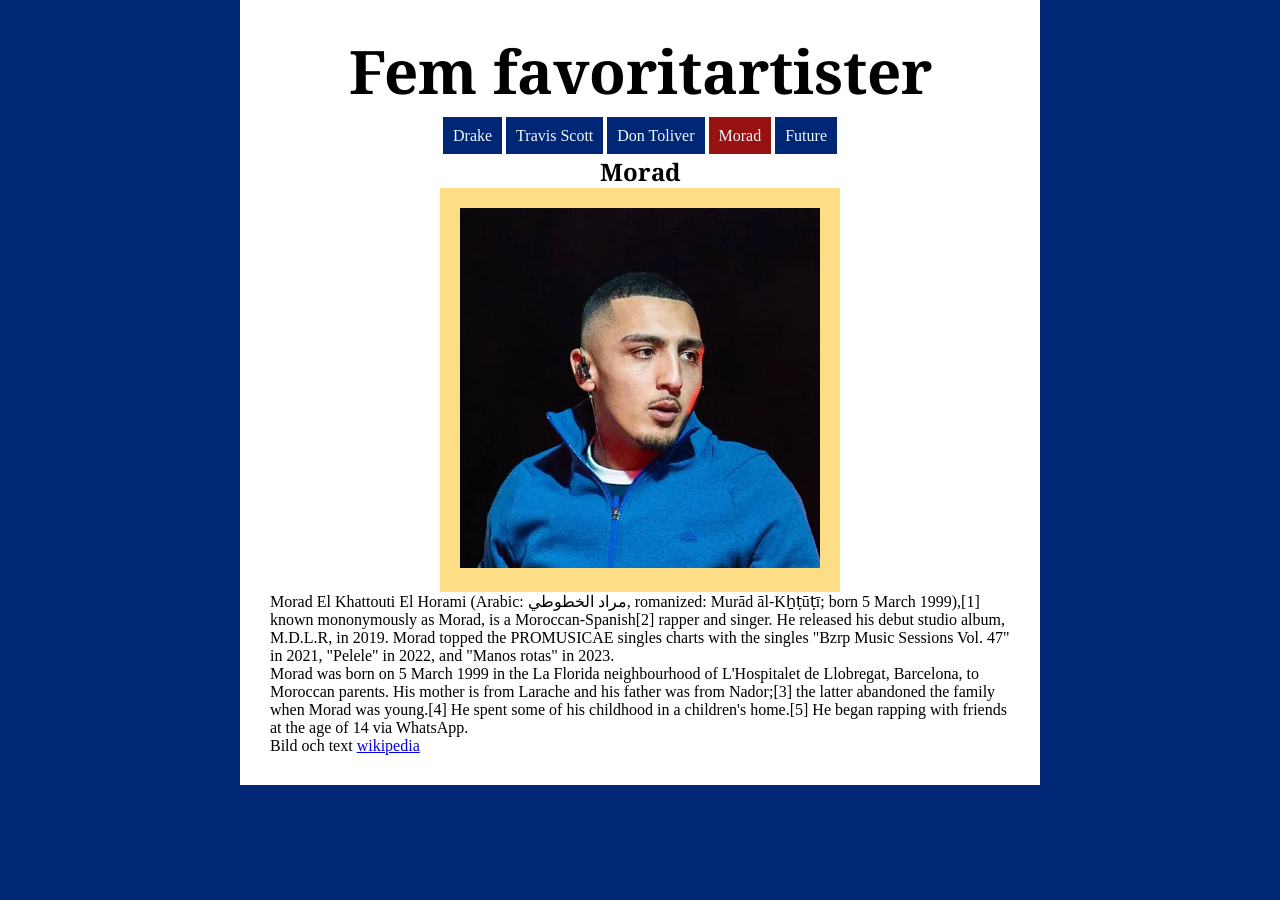
<file: kapitel-4/webbplats/sida4.html>
<!DOCTYPE html>
<html lang="en">
<head>
    <meta charset="UTF-8">
    <meta name="viewport" content="width=device-width, initial-scale=1.0">
    <title>Fem favoritartister</title>
    <link rel="stylesheet" href="style.css">
</head>
<body>
    <div class="kontainer">
        <header>
            <h1>Fem favoritartister</h1>
            <nav>
                <a href="sida1.html">Drake</a>
                <a href="sida2.html">Travis Scott</a>
                <a href="sida3.html">Don Toliver</a>
                <a class="aktiv" href="sida4.html">Morad</a>
                <a href="sida5.html">Future</a>
            </nav>
        </header>
        <main>
            <h2>Morad</h2>
            <figure>
                <img src="./bilder/morad.png"alt="">
                <figcaption></figcaption>
            </figure>
            <p>Morad El Khattouti El Horami (Arabic: مراد الخطوطي, romanized: Murād āl-Kẖṭūṭī; born 5 March 1999),[1] known mononymously as Morad, is a Moroccan-Spanish[2] rapper and singer. He released his debut studio album, M.D.L.R, in 2019. Morad topped the PROMUSICAE singles charts with the singles "Bzrp Music Sessions Vol. 47" in 2021, "Pelele" in 2022, and "Manos rotas" in 2023.</p>

            <p>Morad was born on 5 March 1999 in the La Florida neighbourhood of L'Hospitalet de Llobregat, Barcelona, to Moroccan parents. His mother is from Larache and his father was from Nador;[3] the latter abandoned the family when Morad was young.[4] He spent some of his childhood in a children's home.[5] He began rapping with friends at the age of 14 via WhatsApp.</p>
        </main>
        <footer>
            Bild och text <a href="https://en.wikipedia.org/wiki/Morad_(rapper)">wikipedia</a>
        </footer>
    </div>
</body>
</html>
</file>
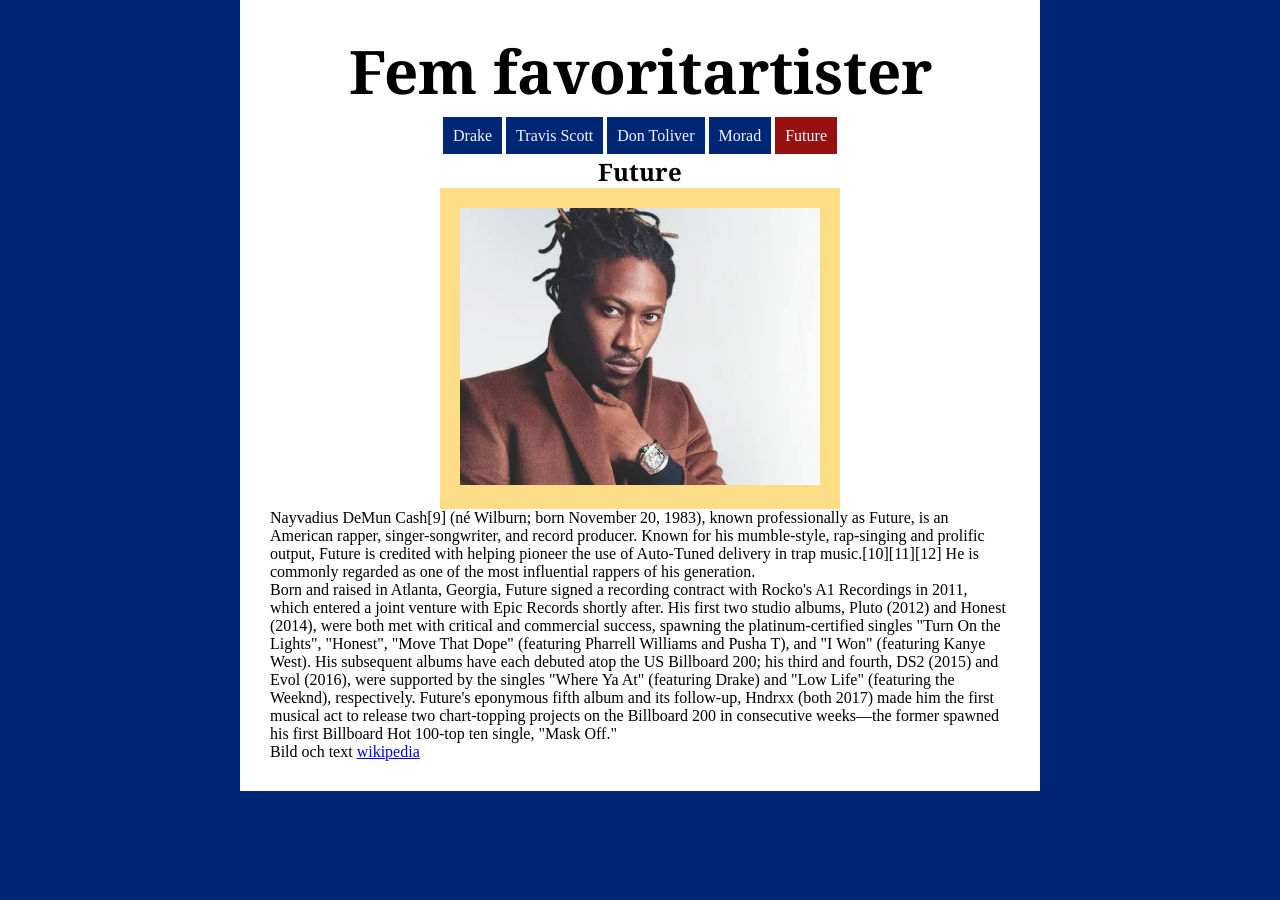
<file: kapitel-4/webbplats/sida5.html>
<!DOCTYPE html>
<html lang="en">
<head>
    <meta charset="UTF-8">
    <meta name="viewport" content="width=device-width, initial-scale=1.0">
    <title>Fem favoritartister</title>
    <link rel="stylesheet" href="style.css">
</head>
<body>
    <div class="kontainer">
        <header>
            <h1>Fem favoritartister</h1>
            <nav>
                <a href="sida1.html">Drake</a>
                <a href="sida2.html">Travis Scott</a>
                <a href="sida3.html">Don Toliver</a>
                <a href="sida4.html">Morad</a>
                <a class="aktiv" href="sida5.html">Future</a>
            </nav>
        </header>
        <main>
            <h2>Future</h2>
            <figure>
                <img src="./bilder/future.png"alt="">
                <figcaption></figcaption>
            </figure>
            <p>Nayvadius DeMun Cash[9] (né Wilburn; born November 20, 1983), known professionally as Future, is an American rapper, singer-songwriter, and record producer. Known for his mumble-style, rap-singing and prolific output, Future is credited with helping pioneer the use of Auto-Tuned delivery in trap music.[10][11][12] He is commonly regarded as one of the most influential rappers of his generation.</p>

            <p>Born and raised in Atlanta, Georgia, Future signed a recording contract with Rocko's A1 Recordings in 2011, which entered a joint venture with Epic Records shortly after. His first two studio albums, Pluto (2012) and Honest (2014), were both met with critical and commercial success, spawning the platinum-certified singles "Turn On the Lights", "Honest", "Move That Dope" (featuring Pharrell Williams and Pusha T), and "I Won" (featuring Kanye West). His subsequent albums have each debuted atop the US Billboard 200; his third and fourth, DS2 (2015) and Evol (2016), were supported by the singles "Where Ya At" (featuring Drake) and "Low Life" (featuring the Weeknd), respectively. Future's eponymous fifth album and its follow-up, Hndrxx (both 2017) made him the first musical act to release two chart-topping projects on the Billboard 200 in consecutive weeks—the former spawned his first Billboard Hot 100-top ten single, "Mask Off."</p>
        </main>
        <footer>
            Bild och text <a href="https://en.wikipedia.org/wiki/Future_(rapper)">wikipedia</a>
        </footer>
    </div>
</body>
</html>
</file>
<file: kapitel-1/Love/style.css>
body {
    background-color: coral;
    background-image: url(./bilder/image.png);
    background-size: cover;
}
h1 {
    color: blueviolet;
    font-size: 50px;
    font-family: cursive;
}
p {
    color: cornflowerblue;
    font-size: 20px;
    font-family: 'Franklin Gothic Medium', 'Arial Narrow', Arial, sans-serif;
}
</file>
<file: kapitel-1/oppna-landskapet/style.css>
@import url('https://fonts.googleapis.com/css2?family=Cherry+Cream+Soda&family=Slabo+13px&display=swap');
body {
    background-image: url(./bilder/achmad-rizkynanda-noor-v6zfklLsIiY-unsplash.jpg);
}
h1 {
    font-family: "Cherry Cream Soda", system-ui;
}
h2 {}
p {
    font-family: "Slabo 13px", serif;
    color: aliceblue;
    font-size: 20px;
    margin-left: 300px;
    background-color: azure;
}
a {}
</file>
<file: kapitel-1/veckomeny/style.css>
@import url('https://fonts.googleapis.com/css2?family=Cormorant:ital,wght@0,300..700;1,300..700&family=Fascinate+Inline&display=swap');

body {}
table {
    background-color: #48c8ff;
}
caption {
    background-color: #7ff097;
    font-size: 45px;
     font-family: "Fascinate Inline", system-ui;
     background-image: url(./bilder/cloth.webp);

}
tr {}
th {
    font-size: 25px;
    padding: 15px;
    font-family: "Cormorant", serif;
}
td {
    font-size: 20px;
    padding: 15px;
    font-family: "Cormorant", serif;
}
img {
    width: 250px;
}
</file>
<file: kapitel-2/dromsemester/style.css>
@import url('https://fonts.googleapis.com/css2?family=Audiowide&display=swap');
body {
background-image: url(./bilder/manuel-cosentino-n--CMLApjfI-unsplash.jpg);
background-size: 100%;
}
h1 {
    color: rgb(144, 0, 0);
    font-family: "Audiowide", sans-serif;
    font-size: 80px;
    text-transform: uppercase;
    text-shadow: 3px 3px 0 rgb(241, 237, 238);
    margin-left: 300px;
}
h2 {
    color: rgb(144, 0, 0);
    font-family: "Audiowide", sans-serif;
    font-size: 40px;
        text-shadow: 3px 3px 0 rgb(241, 237, 238);
    margin-left: 300px;
}
p {
    margin-left: 1000px;
    margin-top: 300px;
}
a {
    color: azure;
    font-family: sans-serif;
    font-size: 20px;
    font-weight: bold;
    text-decoration: none;
    background-color: #850000;
    padding: 7px;
    border-radius: 5px;
}
</file>
<file: kapitel-2/personportratt/style.css>
body { 
    background-image: url(./bilder/shttefan-viNPa2F7fnw-unsplash.jpg);
    
}

h1{
    margin-left: 525px;
}
p{
    margin-left: 380px;
}
img{
    width: 300px;
    margin-left: 500px;
}
table{}
tr{}
th{}
</file>
<file: kapitel-3/esport/style.css>
/* Enkel CSS-reset */
html {
    box-sizing: border-box;
}
*, *:before, *:after {
    box-sizing: inherit;
}
body, h1, h2, h3, h4, h5, h6, p, ul {
    margin: 0;
    padding: 0;
}
img{
    max-width: 100%;
    height: auto;
}

/* Sidan */

body {
    background-color: #006a7d;
}
.kontainer {
    background-color: #e8e7e7;
    width: 900px;
    padding: 40px;
    margin-left: auto;
    margin-right: auto;
    
}

/* Titel */
h1 {}
.nyheter {}

/* Ruturna */
.kolumner {
    display: flex;
    gap: 40px;
}
.ruta {
    background-color: #befaff;
    padding: 30px;
    width: 400px;
    display: flex;
    gap: 20px;
    margin-bottom: 30px;
}
img {
    width: 50%;
}
.bildtext {}
</file>
<file: kapitel-3/portfolio/style.css>
@import url('https://fonts.googleapis.com/css2?family=Lato:ital,wght@0,100;0,300;0,400;0,700;0,900;1,100;1,300;1,400;1,700;1,900&display=swap');
@import url('https://fonts.googleapis.com/css2?family=Faculty+Glyphic&display=swap');
/* Enkel CSS-reset */
html {
    box-sizing: border-box;
}
*, *:before, *:after {
    box-sizing: inherit;
}
body, h1, h2, h3, h4, h5, h6, p, ul {
    margin: 0;
    padding: 0;
}
img {
    max-width: 20%;
    height: auto;
}

/* Sidan */



body {
    background-color: rgb(159, 1, 1);
}

h1{
    color: aliceblue;
    text-align: center;
    padding: 20px;
    font-family: "Faculty Glyphic", sans-serif;
}

h2{
    color: aliceblue;
    font-family: "Faculty Glyphic", sans-serif;
}

h3{
    color: aliceblue;
    padding: 5px;
    font-family: "Faculty Glyphic", sans-serif;
}

.kontainer{
    justify-content: center;
    
}

img{
    max-width: 40%;
    height: auto;
    padding: 10px;
}

.kolumner {
    display: flex;
    gap: 25px;
}

p{
    color: aliceblue;
    padding: 10px;
    font-family: "Lato", sans-serif;
}
ul{
    color: aliceblue;
    font-family: "Lato", sans-serif;
}

.box {
    flex: 1;
    padding: 20px;
    background-color: #630000;
}

a{
    display: inline-block;
    margin-top: 20px;
    color: aliceblue;
}
</file>
<file: kapitel-3/Scones/style.css>
@import url('https://fonts.googleapis.com/css2?family=Caveat:wght@400..700&display=swap');

html {
    box-sizing: border-box;
}
*, *::before, *::after {
    box-sizing: inherit;
}
body, h1, h2, h3, h4, h5, h6, p ul {
    margin: 0;
    padding: 0;
}

/* Sidans utseende */

body{
    background-color: #354f52;
}

div{
    font-family: "Caveat", cursive;
    width: 700px;
    padding: 30px;
    margin-left: auto;
    margin-right: auto;
    background-color: #ffee97;
}

/* Innehållets utseende */

h1{
    font-size: 40px;
    margin-bottom: 20px;
}

img{
    width: 100%;
    margin-bottom: 20px;
    border: 20px solid #640d14;
}

h2{
    font-size: 30px;
    margin-bottom: 20px;
}

p{
    margin-bottom: 20px;
    font-size: 20px;
}

ul{

}

li{}

ol{}

a{
    color: #640d14;
}
</file>
<file: kapitel-4/webbplats/style.css>
@import url('https://fonts.googleapis.com/css2?family=Noto+Serif:ital,wght@0,100..900;1,100..900&display=swap');
/* Enkel CSS-reset */
html {
    box-sizing: border-box;
}
*, *:before, *:after {
    box-sizing: inherit;
}
body, h1, h2, h3, h4, h5, h6, p, ul {
    margin: 0;
    padding: 0;
}
img {
    max-width: 100%;
    height: auto;
}
/* Sidans utseende */
body{
    background-color: #002775;
}
.kontainer{
    background-color: #fff;
    width: 800px;
    margin: auto;
    padding: 30px;
}
/* Sidhuvudets utseende */
header{

    h1 {
        font-family: "Noto Serif", serif;
        font-size: 60px;
        text-align: center;
    }
    nav{
        margin-top: 15px;
        text-align: center;
        a {
            background-color: #002775;
            color: aliceblue;
            text-decoration: none;
            padding: 10px;
            max-width: 100px;
        }
        a:hover {
            background-color: #971111;
        }
        a.aktiv {
           background-color: #971111;

        }
    }
}
main{
    h2 {
        font-family: "Noto Serif", serif;
        text-align: center;
        margin-top: 10px;
    }
    figure {
        width: 400px;
        padding: 20px;
        background-color: #fddd86;
        margin: auto;
        text-align: center;
        img{

        }
        p {
            
        }
        figcaption {

        }
    }
}
footer {
    p {

    }
}
</file>
